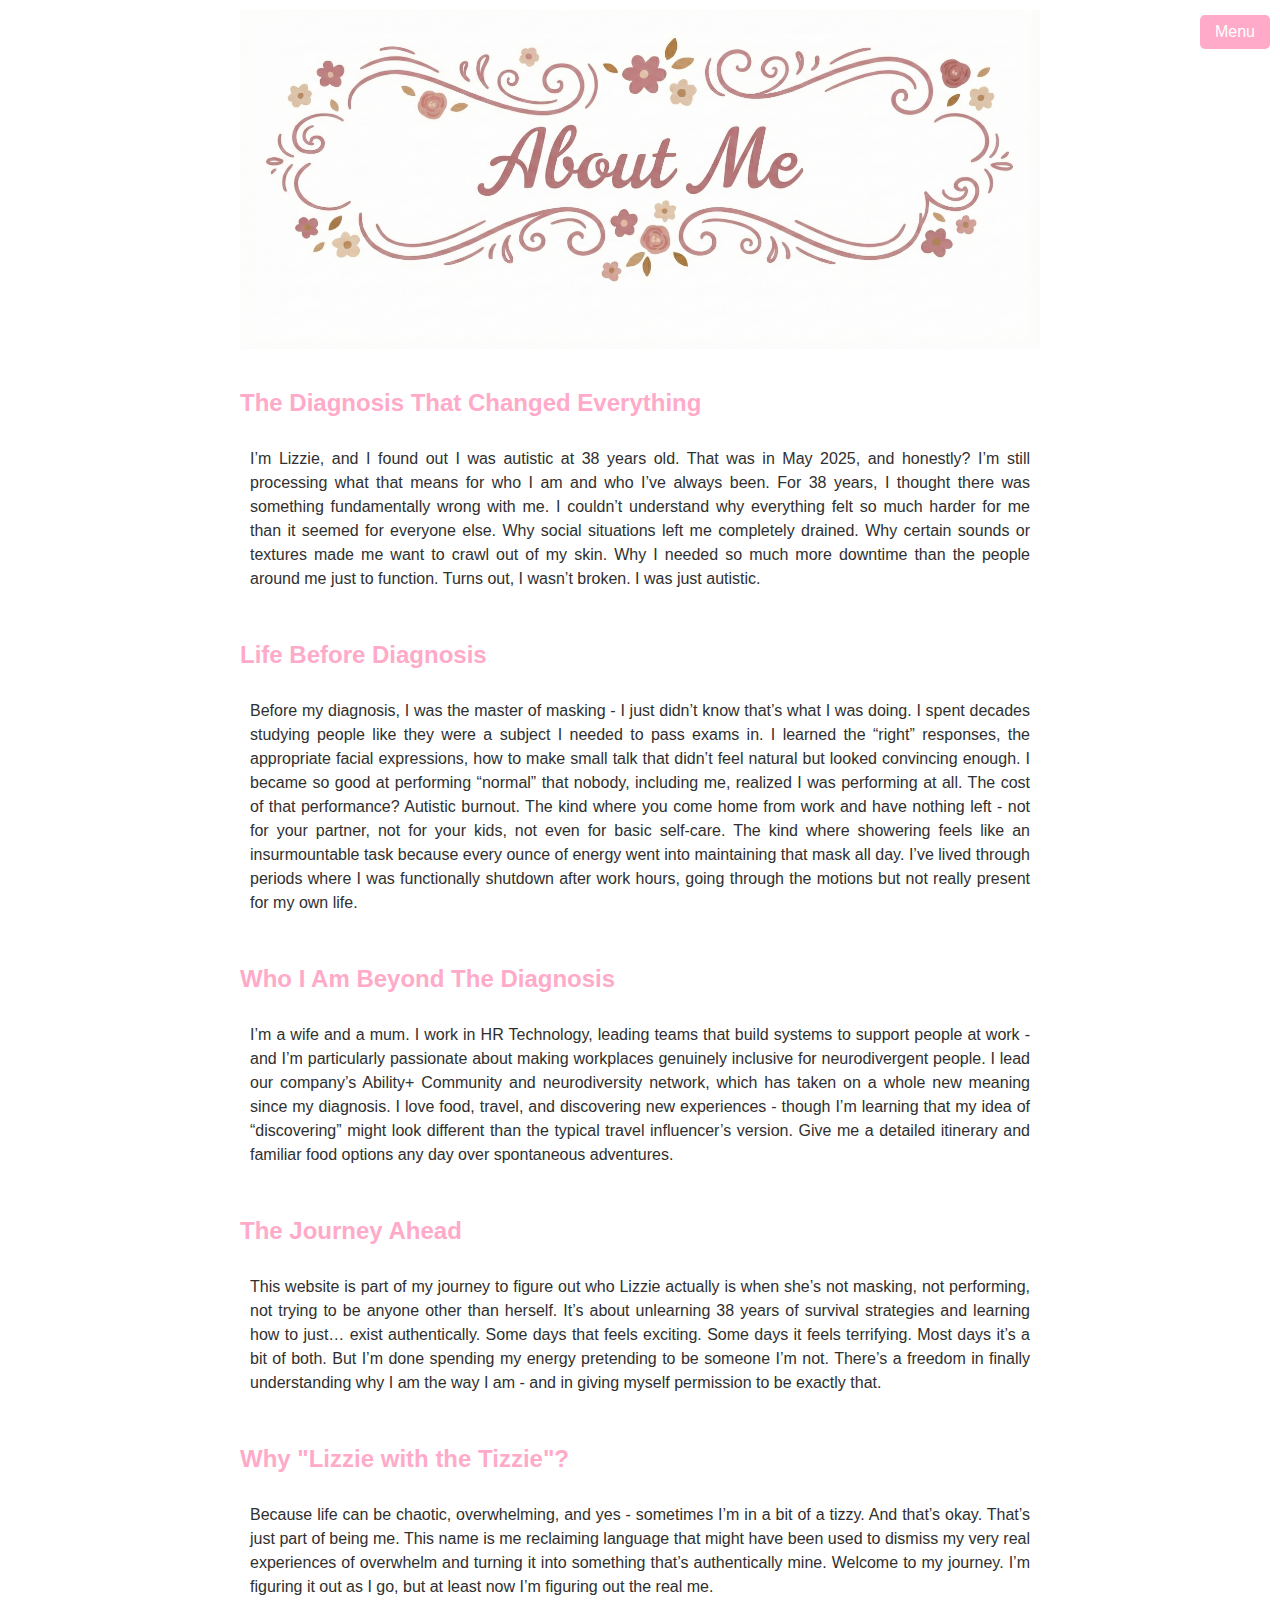
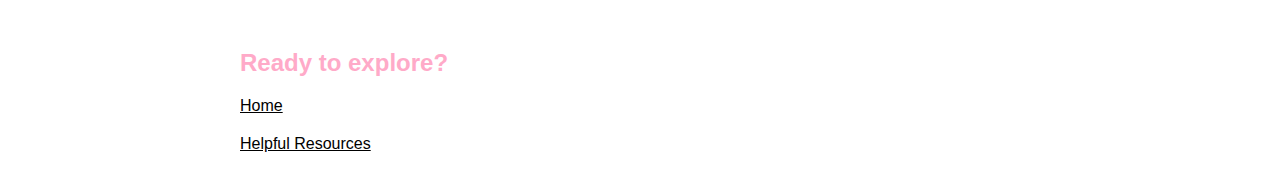
<file: aboutme.html>
<!DOCTYPE html>
<html lang="en">
  <head>
    <meta charset="UTF-8" />
    <meta name="viewport" content="width=device-width, initial-scale=1.0" />
    <link href="css/index.css" rel="stylesheet" type="text/css" />
    <script src="https://ajax.googleapis.com/ajax/libs/jquery/3.6.0/jquery.min.js"></script>
    <script src="script.js"></script>
    <title>About Me</title>
  </head>
  <body>
    <div class="headerimage">
      <img src="images/aboutme.png" alt="About Me header banner" />
    </div>
    <h2>The Diagnosis That Changed Everything</h2>
    <p>
      I’m Lizzie, and I found out I was autistic at 38 years old. That was in
      May 2025, and honestly? I’m still processing what that means for who I am
      and who I’ve always been. For 38 years, I thought there was something
      fundamentally wrong with me. I couldn’t understand why everything felt so
      much harder for me than it seemed for everyone else. Why social situations
      left me completely drained. Why certain sounds or textures made me want to
      crawl out of my skin. Why I needed so much more downtime than the people
      around me just to function. Turns out, I wasn’t broken. I was just
      autistic.
    </p>
    <h2>Life Before Diagnosis</h2>
    <p>
      Before my diagnosis, I was the master of masking - I just didn’t know
      that’s what I was doing. I spent decades studying people like they were a
      subject I needed to pass exams in. I learned the “right” responses, the
      appropriate facial expressions, how to make small talk that didn’t feel
      natural but looked convincing enough. I became so good at performing
      “normal” that nobody, including me, realized I was performing at all. The
      cost of that performance? Autistic burnout. The kind where you come home
      from work and have nothing left - not for your partner, not for your kids,
      not even for basic self-care. The kind where showering feels like an
      insurmountable task because every ounce of energy went into maintaining
      that mask all day. I’ve lived through periods where I was functionally
      shutdown after work hours, going through the motions but not really
      present for my own life.
    </p>
    <h2>Who I Am Beyond The Diagnosis</h2>
    <p>
      I’m a wife and a mum. I work in HR Technology, leading teams that build
      systems to support people at work - and I’m particularly passionate about
      making workplaces genuinely inclusive for neurodivergent people. I lead
      our company’s Ability+ Community and neurodiversity network, which has
      taken on a whole new meaning since my diagnosis. I love food, travel, and
      discovering new experiences - though I’m learning that my idea of
      “discovering” might look different than the typical travel influencer’s
      version. Give me a detailed itinerary and familiar food options any day
      over spontaneous adventures.
    </p>
    <h2>The Journey Ahead</h2>
    <p>
      This website is part of my journey to figure out who Lizzie actually is
      when she’s not masking, not performing, not trying to be anyone other than
      herself. It’s about unlearning 38 years of survival strategies and
      learning how to just… exist authentically. Some days that feels exciting.
      Some days it feels terrifying. Most days it’s a bit of both. But I’m done
      spending my energy pretending to be someone I’m not. There’s a freedom in
      finally understanding why I am the way I am - and in giving myself
      permission to be exactly that.
    </p>
    <h2>Why "Lizzie with the Tizzie"?</h2>
    <p>
      Because life can be chaotic, overwhelming, and yes - sometimes I’m in a
      bit of a tizzy. And that’s okay. That’s just part of being me. This name
      is me reclaiming language that might have been used to dismiss my very
      real experiences of overwhelm and turning it into something that’s
      authentically mine. Welcome to my journey. I’m figuring it out as I go,
      but at least now I’m figuring out the real me.
    </p>
    <h2>Ready to explore?</h2>
    <div class="links">
      <a href="index.html">Home</a>
      <a href="helpfulresources.html">Helpful Resources</a>
    </div>
  </body>
</html>
</file>
<file: css/index.css>
/* Variables */
/* Mixin for Buttons */
/* Global Styles */
body {
  font-family: "Verdana", sans-serif;
  background-color: #ffffff;
  margin: 0 auto;
  padding: 10px;
  max-width: 800px;
}

p {
  color: #303030;
  text-align: justify;
  background-color: #ffffff;
  padding: 10px;
  margin-top: 0;
  margin-bottom: 20px;
  line-height: 1.5;
}

/* Operators */
h1 {
  color: #ffaac8;
  font-size: 32px;
  text-align: center;
  margin-bottom: 20px;
}

h2 {
  color: #ffaac8;
  font-size: 24px;
  text-align: left;
  margin-top: 40px;
  margin-bottom: 20px;
}

h3 {
  color: #ffaac8;
  font-size: 18px;
  text-align: center;
  margin-bottom: 20px;
  line-height: 1.5;
}

/* List Styles */
li {
  background-color: #ffffff;
  padding: 5px 10px;
}

/* Link Styles */
a {
  color: rgb(0, 0, 0);
  text-decoration: underline;
  display: block;
  margin-bottom: 20px;
}

/* Inheritance */
.image-base, .image, .featureimage, .headerimage {
  text-align: center;
  margin-bottom: 40px;
}
.image-base img, .image img, .featureimage img, .headerimage img {
  display: block;
  -o-object-fit: cover;
     object-fit: cover;
}

.headerimage img {
  width: 100%;
  height: auto;
  border-radius: 0;
}

.featureimage img {
  width: 60%;
  height: auto;
  margin: 0 auto;
  border-radius: 0;
}

.image img {
  width: 300px;
  height: auto;
  border-radius: 50%;
  margin: 0 auto;
}

.smallimage {
  text-align: left;
  margin-bottom: 20px;
}
.smallimage img {
  width: auto;
  height: 150px;
  display: block;
  margin: 0;
  border-radius: 0;
  -o-object-fit: cover;
     object-fit: cover;
}

/* Form Styles */
.survey-form {
  background-color: #fff0f5;
  border: 2px solid #ffaac8;
  padding: 20px;
  border-radius: 10px;
  text-align: center;
  margin: 40px auto;
  max-width: 500px;
}
.survey-form h3 {
  margin-top: 0;
}
.survey-form label {
  display: block;
  margin: 10px 0;
  font-size: 16px;
  cursor: pointer;
}
.survey-form button {
  background-color: #ffaac8;
  color: #ffffff;
  border: none;
  padding: 8px 15px;
  border-radius: 5px;
  cursor: pointer;
  font-size: 16px;
  margin-top: 5px;
  margin-top: 15px;
}
.survey-form button:hover {
  background-color: #ff85b0;
}

/* Interaction Area Styles */
.interaction-area {
  margin-top: 15px;
  padding: 10px;
  background-color: #fff0f5;
  border-radius: 8px;
}
.interaction-area button {
  background-color: #ffaac8;
  color: #ffffff;
  border: none;
  padding: 8px 15px;
  border-radius: 5px;
  cursor: pointer;
  font-size: 16px;
  margin-top: 5px;
  margin: 5px;
}
.interaction-area button:hover {
  background-color: #ff85b0;
}

/* Table Styles */
table {
  width: 100%;
  border-collapse: collapse;
  margin-bottom: 20px;
  font-size: 14px;
}
table th, table td {
  border: 1px solid #ffaac8;
  padding: 10px;
  text-align: left;
}
table th {
  background-color: #ffaac8;
  color: #ffffff;
  font-weight: bold;
}

/* Dropdown Menu Styles */
.dropdown-nav {
  position: absolute;
  top: 10px;
  right: 10px;
  z-index: 100;
}
.dropdown-nav .dropbtn {
  background-color: #ffaac8;
  color: #ffffff;
  border: none;
  padding: 8px 15px;
  border-radius: 5px;
  cursor: pointer;
  font-size: 16px;
  margin-top: 5px;
}
.dropdown-nav .dropbtn:hover {
  background-color: #ff85b0;
}
.dropdown-nav .dropdown-content {
  display: none;
  position: absolute;
  right: 0;
  background-color: #f9f9f9;
  min-width: 160px;
  border: 1px solid #ffaac8;
  box-shadow: 0px 8px 16px 0px rgba(0, 0, 0, 0.2);
}
.dropdown-nav .dropdown-content a {
  color: black;
  padding: 12px 16px;
  text-decoration: none;
  display: block;
  margin-bottom: 0;
}
.dropdown-nav .dropdown-content a:hover {
  background-color: #f1f1f1;
}/*# sourceMappingURL=index.css.map */
</file>
